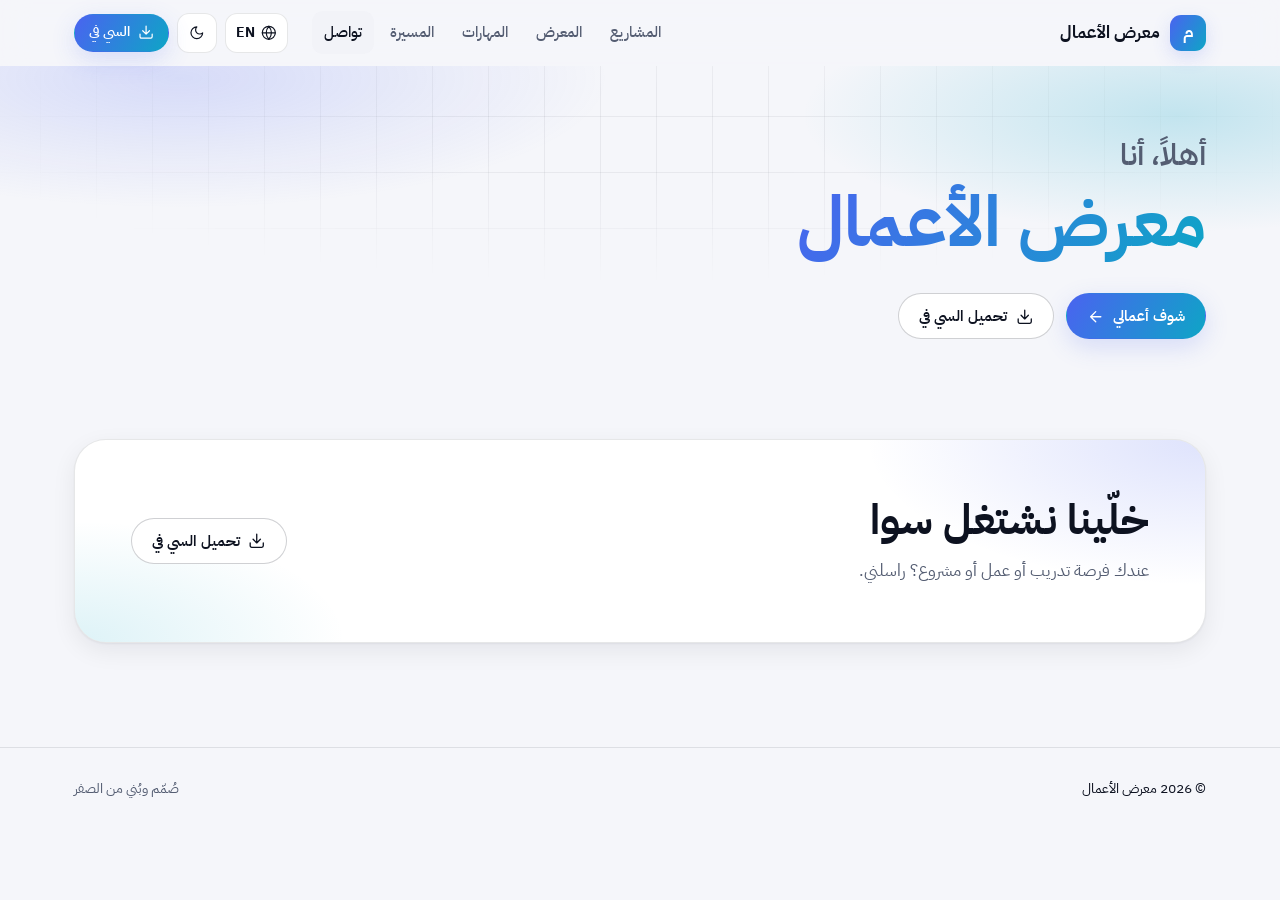
<file: index.html>
<!doctype html>
<html lang="ar" dir="rtl">
<head>
  <meta charset="utf-8" />
  <meta name="viewport" content="width=device-width, initial-scale=1" />
  <!-- build:meta -->
  <title>Portfolio</title>
  <meta name="description" content="" />
  <meta property="og:type" content="website" />
  <meta property="og:title" content="Portfolio" />
  <meta property="og:description" content="" />
  <!-- /build:meta -->
  <meta name="theme-color" content="#0b0d12" />
  <link rel="icon" href="assets/favicon.svg" type="image/svg+xml" />
  <link rel="preconnect" href="https://fonts.googleapis.com" />
  <link rel="preconnect" href="https://fonts.gstatic.com" crossorigin />
  <link rel="stylesheet" href="https://fonts.googleapis.com/css2?family=IBM+Plex+Sans+Arabic:wght@400;500;600;700&family=Inter:wght@400;500;600;700;800&family=JetBrains+Mono:wght@500&display=swap" />
  <link rel="stylesheet" href="assets/style.css" />
  <script>
    // Apply the saved/system theme before first paint (no flash).
    (function () {
      var t = null;
      try { t = localStorage.getItem("pf-theme"); } catch (e) {}
      if (t !== "light" && t !== "dark") t = matchMedia("(prefers-color-scheme: light)").matches ? "light" : "dark";
      document.documentElement.setAttribute("data-theme", t);
    })();
  </script>
</head>
<body>
  <a class="skip" href="#work">Skip to projects</a>

  <header class="nav" id="nav">
    <div class="wrap nav-in">
      <a class="brand" href="#top" id="brand"></a>
      <nav class="nav-links" id="navLinks"></nav>
      <div class="nav-actions">
        <button class="icon-btn" id="langBtn" type="button"></button>
        <button class="icon-btn" id="themeBtn" type="button"></button>
        <a class="btn btn-primary btn-sm nav-cv" id="navCv"></a>
        <button class="icon-btn menu-btn" id="menuBtn" type="button" aria-expanded="false" aria-controls="navLinks"></button>
      </div>
    </div>
  </header>
  <div class="setup" id="setup" hidden></div>

  <main id="top">
    <section class="hero">
      <div class="hero-bg" aria-hidden="true"></div>
      <div class="wrap hero-in">
        <div class="hero-text reveal" id="heroText"></div>
        <div class="hero-visual reveal" id="heroVisual"></div>
      </div>
      <div class="wrap">
        <div class="stats reveal" id="stats"></div>
      </div>
    </section>

    <section class="section" id="featured-sec">
      <div class="wrap" id="featured"></div>
    </section>

    <section class="section" id="work">
      <div class="wrap">
        <div class="sec-head reveal">
          <h2 id="workTitle"></h2>
          <p id="workSub"></p>
        </div>
        <div class="toolbar reveal">
          <div class="chips" id="catChips" role="toolbar"></div>
          <label class="search">
            <span id="searchIcon"></span>
            <input type="search" id="searchInput" autocomplete="off" />
          </label>
        </div>
        <div class="grid" id="projectGrid"></div>
        <p class="empty" id="noResults" hidden></p>
      </div>
    </section>

    <section class="section" id="gallery">
      <div class="wrap">
        <div class="sec-head reveal">
          <h2 id="galleryTitle"></h2>
          <p id="gallerySub"></p>
        </div>
        <div class="chips reveal" id="kindChips" role="toolbar"></div>
        <div class="masonry" id="masonry"></div>
      </div>
    </section>

    <section class="section" id="skills">
      <div class="wrap">
        <div class="sec-head reveal"><h2 id="skillsTitle"></h2></div>
        <div class="skills" id="skillsGrid"></div>
      </div>
    </section>

    <section class="section" id="journey">
      <div class="wrap journey-in">
        <div>
          <div class="sec-head reveal"><h2 id="journeyTitle"></h2></div>
          <ol class="timeline" id="timeline"></ol>
        </div>
        <aside class="langs reveal" id="langs"></aside>
      </div>
    </section>

    <section class="section" id="contact">
      <div class="wrap">
        <div class="contact reveal" id="contactCard"></div>
      </div>
    </section>
  </main>

  <footer class="footer"><div class="wrap" id="footer"></div></footer>

  <!-- Project details -->
  <dialog class="modal" id="projectModal" aria-labelledby="modalTitle">
    <div class="modal-in" id="modalBody"></div>
  </dialog>

  <!-- Full-screen media viewer (a dialog too, so it stacks above the project dialog) -->
  <dialog class="lightbox" id="lightbox" aria-label="Media viewer">
    <div class="lb-stage" id="lbStage"></div>
    <div class="lb-bar">
      <span class="lb-caption" id="lbCaption"></span>
      <span class="lb-count" id="lbCount"></span>
    </div>
    <button class="lb-btn lb-close" id="lbClose" type="button"></button>
    <button class="lb-btn lb-prev" id="lbPrev" type="button"></button>
    <button class="lb-btn lb-next" id="lbNext" type="button"></button>
  </dialog>

  <div class="toast" id="toast" role="status" aria-live="polite"></div>

  <script src="data/site.js"></script>
  <script src="assets/common.js"></script>
  <script src="assets/app.js"></script>
</body>
</html>
</file>
<file: assets/style.css>
/* ============================================================
   Portfolio — styles. Colours are tokens; dark/light swap them.
   ============================================================ */
:root {
  --bg: #f5f6fa;
  --bg-2: #eceef5;
  --surface: #ffffff;
  --surface-2: #f2f3f8;
  --border: rgba(15, 20, 35, 0.1);
  --border-strong: rgba(15, 20, 35, 0.2);
  --text: #0d1220;
  --muted: #545d72;
  --faint: #8890a2;
  --accent: #4a63f0;
  --accent-2: #0ea5c6;
  --accent-soft: rgba(74, 99, 240, 0.1);
  --on-accent: #ffffff;
  --ok: #16a34a;
  --grad: linear-gradient(120deg, var(--accent) 0%, var(--accent-2) 100%);
  --shadow: 0 1px 2px rgba(15, 20, 35, 0.05), 0 8px 24px rgba(15, 20, 35, 0.07);
  --shadow-lg: 0 24px 64px rgba(15, 20, 35, 0.2);
  --glow: rgba(74, 99, 240, 0.18);
  --radius: 20px;
  --radius-sm: 12px;
  --font-en: "Inter", "IBM Plex Sans Arabic", system-ui, -apple-system, "Segoe UI", sans-serif;
  --font-ar: "IBM Plex Sans Arabic", "Inter", system-ui, "Segoe UI", sans-serif;
  --mono: "JetBrains Mono", ui-monospace, "Cascadia Code", monospace;
  --nav-h: 66px;
  color-scheme: light;
}

@media (prefers-color-scheme: dark) {
  :root:not([data-theme="light"]) {
    --bg: #090b10; --bg-2: #0e1117; --surface: #11151d; --surface-2: #171c26;
    --border: rgba(255, 255, 255, 0.08); --border-strong: rgba(255, 255, 255, 0.16);
    --text: #e9ecf4; --muted: #a0a8ba; --faint: #6c7488;
    --accent: #7d93ff; --accent-2: #2dd4ef; --accent-soft: rgba(125, 147, 255, 0.12); --on-accent: #0a0c12;
    --ok: #34d399; --glow: rgba(125, 147, 255, 0.22);
    --shadow: 0 1px 2px rgba(0, 0, 0, 0.4), 0 10px 30px rgba(0, 0, 0, 0.35);
    --shadow-lg: 0 30px 90px rgba(0, 0, 0, 0.65);
    color-scheme: dark;
  }
}
:root[data-theme="dark"] {
  --bg: #090b10; --bg-2: #0e1117; --surface: #11151d; --surface-2: #171c26;
  --border: rgba(255, 255, 255, 0.08); --border-strong: rgba(255, 255, 255, 0.16);
  --text: #e9ecf4; --muted: #a0a8ba; --faint: #6c7488;
  --accent: #7d93ff; --accent-2: #2dd4ef; --accent-soft: rgba(125, 147, 255, 0.12); --on-accent: #0a0c12;
  --ok: #34d399; --glow: rgba(125, 147, 255, 0.22);
  --shadow: 0 1px 2px rgba(0, 0, 0, 0.4), 0 10px 30px rgba(0, 0, 0, 0.35);
  --shadow-lg: 0 30px 90px rgba(0, 0, 0, 0.65);
  color-scheme: dark;
}

/* ── base ─────────────────────────────────────────────────── */
*, *::before, *::after { box-sizing: border-box; }
[hidden] { display: none !important; }
html { scroll-behavior: smooth; scroll-padding-top: calc(var(--nav-h) + 12px); -webkit-text-size-adjust: 100%; }
body {
  margin: 0;
  background: var(--bg);
  color: var(--text);
  font-family: var(--font-en);
  font-size: 16px;
  line-height: 1.6;
  -webkit-font-smoothing: antialiased;
  overflow-x: hidden;
}
html[lang="ar"] body { font-family: var(--font-ar); line-height: 1.75; }
body.locked { overflow: hidden; }
img, video, iframe { display: block; max-width: 100%; }
a { color: inherit; text-decoration: none; }
button { font: inherit; color: inherit; background: none; border: 0; cursor: pointer; padding: 0; }
h1, h2, h3, h4 { margin: 0; line-height: 1.2; font-weight: 700; }
p { margin: 0; }
ul, ol { margin: 0; padding: 0; list-style: none; }
:focus-visible { outline: 2px solid var(--accent); outline-offset: 3px; border-radius: 6px; }
::selection { background: var(--accent); color: var(--on-accent); }

.ic { width: 1.15em; height: 1.15em; flex: none; }
[dir="rtl"] .flip { transform: scaleX(-1); }
.muted { color: var(--muted); }
.wrap { width: 100%; max-width: 1180px; margin-inline: auto; padding-inline: 24px; }
.skip { position: absolute; inset-inline-start: -999px; top: 8px; z-index: 100; background: var(--accent); color: var(--on-accent); padding: 8px 14px; border-radius: 8px; }
.skip:focus { inset-inline-start: 8px; }

/* ── buttons, chips, tags ─────────────────────────────────── */
.btn {
  display: inline-flex; align-items: center; justify-content: center; gap: 0.55em;
  height: 46px; padding-inline: 20px; border-radius: 999px;
  font-weight: 600; font-size: 0.95rem; white-space: nowrap;
  border: 1px solid transparent;
  transition: transform 0.2s ease, background 0.2s ease, border-color 0.2s ease, box-shadow 0.2s ease;
}
.btn:hover { transform: translateY(-1px); }
.btn:active { transform: translateY(0); }
.btn-primary { background: var(--grad); color: var(--on-accent); box-shadow: 0 8px 24px var(--glow); }
.btn-primary:hover { box-shadow: 0 12px 32px var(--glow); }
.btn-ghost { background: var(--surface); border-color: var(--border-strong); }
.btn-ghost:hover { border-color: var(--accent); color: var(--accent); }
.btn-sm { height: 38px; padding-inline: 14px; font-size: 0.88rem; }
.btn-lg { height: 54px; padding-inline: 26px; font-size: 1rem; }
.btn-block { width: 100%; justify-content: flex-start; }

.icon-btn {
  display: inline-flex; align-items: center; justify-content: center; gap: 6px;
  min-width: 40px; height: 40px; padding-inline: 10px; border-radius: 12px;
  border: 1px solid var(--border); background: var(--surface);
  font-size: 0.85rem; font-weight: 700;
  transition: border-color 0.2s, color 0.2s;
}
.icon-btn:hover { border-color: var(--accent); color: var(--accent); }

.chips { display: flex; flex-wrap: wrap; gap: 8px; }
.chip {
  display: inline-flex; align-items: center; gap: 8px;
  height: 38px; padding-inline: 14px; border-radius: 999px;
  border: 1px solid var(--border-strong); background: var(--surface);
  font-size: 0.9rem; font-weight: 500; color: var(--muted);
  transition: all 0.2s ease;
}
.chip:hover { color: var(--text); border-color: var(--accent); }
.chip.on { background: var(--text); border-color: var(--text); color: var(--bg); }
.chip .n { font-family: var(--mono); font-size: 0.75rem; opacity: 0.7; }
.chip.static { height: 30px; font-size: 0.8rem; padding-inline: 10px; gap: 6px; cursor: default; }
.chip.static:hover { color: var(--muted); border-color: var(--border-strong); }

.tags { display: flex; flex-wrap: wrap; gap: 6px; }
.tags li {
  font-size: 0.76rem; font-weight: 500; letter-spacing: 0.01em;
  padding: 4px 10px; border-radius: 999px;
  background: var(--surface-2); border: 1px solid var(--border); color: var(--muted);
  direction: ltr; unicode-bidi: isolate;
}
.tags li.more { color: var(--accent); }
.tags.lg li { font-size: 0.86rem; padding: 6px 12px; color: var(--text); }

.checks { display: grid; gap: 10px; }
.checks li { position: relative; padding-inline-start: 28px; color: var(--muted); }
.checks li::before {
  content: ""; position: absolute; inset-inline-start: 0; top: 0.45em;
  width: 16px; height: 16px; border-radius: 50%;
  background: var(--accent-soft) url("data:image/svg+xml,%3Csvg xmlns='http://www.w3.org/2000/svg' viewBox='0 0 24 24' fill='none' stroke='%237d93ff' stroke-width='3.2' stroke-linecap='round' stroke-linejoin='round'%3E%3Cpath d='M20 6 9 17l-5-5'/%3E%3C/svg%3E") center / 10px no-repeat;
}

/* ── nav ──────────────────────────────────────────────────── */
.nav {
  position: sticky; top: 0; z-index: 50; height: var(--nav-h);
  background: color-mix(in srgb, var(--bg) 72%, transparent);
  backdrop-filter: saturate(160%) blur(14px); -webkit-backdrop-filter: saturate(160%) blur(14px);
  border-bottom: 1px solid transparent;
  transition: border-color 0.25s;
}
.nav.scrolled { border-bottom-color: var(--border); }
.nav-in { height: 100%; display: flex; align-items: center; gap: 24px; }
.brand { display: inline-flex; align-items: center; gap: 10px; font-weight: 700; font-size: 1.05rem; }
.logo {
  width: 36px; height: 36px; border-radius: 11px; display: grid; place-items: center;
  background: var(--grad); color: var(--on-accent); font-weight: 800; font-size: 1.05rem;
  box-shadow: 0 6px 18px var(--glow);
}
.nav-links { display: flex; gap: 4px; margin-inline-start: auto; }
.nav-links a { padding: 8px 12px; border-radius: 10px; color: var(--muted); font-size: 0.93rem; font-weight: 500; transition: color 0.2s, background 0.2s; }
.nav-links a:hover, .nav-links a.active { color: var(--text); background: var(--surface-2); }
.nav-actions { display: flex; align-items: center; gap: 8px; }
.menu-btn { display: none; }

/* ── hero ─────────────────────────────────────────────────── */
.hero { position: relative; padding: 72px 0 36px; overflow: hidden; }
.hero-bg {
  position: absolute; inset: -20% -10% auto; height: 120%; pointer-events: none; z-index: -1;
  background:
    radial-gradient(40% 50% at 20% 20%, var(--glow), transparent 70%),
    radial-gradient(35% 45% at 85% 30%, color-mix(in srgb, var(--accent-2) 22%, transparent), transparent 70%);
}
.hero-bg::after {
  content: ""; position: absolute; inset: 0;
  background-image: linear-gradient(var(--border) 1px, transparent 1px), linear-gradient(90deg, var(--border) 1px, transparent 1px);
  background-size: 56px 56px;
  mask-image: radial-gradient(60% 55% at 50% 35%, #000 20%, transparent 75%);
  -webkit-mask-image: radial-gradient(60% 55% at 50% 35%, #000 20%, transparent 75%);
  opacity: 0.6;
}
.hero-in { display: grid; grid-template-columns: 1.08fr 0.92fr; gap: 48px; align-items: center; }
.available {
  display: inline-flex; align-items: center; gap: 10px;
  padding: 6px 14px 6px 12px; border-radius: 999px; margin-bottom: 22px;
  background: var(--surface); border: 1px solid var(--border-strong); font-size: 0.86rem; font-weight: 500;
}
.pulse { width: 8px; height: 8px; border-radius: 50%; background: var(--ok); box-shadow: 0 0 0 0 var(--ok); animation: pulse 2s infinite; }
@keyframes pulse { 0% { box-shadow: 0 0 0 0 color-mix(in srgb, var(--ok) 60%, transparent); } 80%, 100% { box-shadow: 0 0 0 10px transparent; } }
.hero h1 { font-size: clamp(2.5rem, 5.6vw, 4.4rem); font-weight: 800; letter-spacing: -0.035em; line-height: 1.05; }
html[lang="ar"] .hero h1 { letter-spacing: 0; line-height: 1.2; }
.hello { display: block; font-size: 0.42em; font-weight: 600; letter-spacing: 0; color: var(--muted); margin-bottom: 0.25em; }
.grad { background: var(--grad); -webkit-background-clip: text; background-clip: text; color: transparent; }
.role { margin-top: 18px; font-size: clamp(1.1rem, 2vw, 1.35rem); font-weight: 600; }
.rotator { margin-top: 10px; display: flex; align-items: center; gap: 10px; font-family: var(--mono); font-size: 0.95rem; color: var(--accent); }
html[lang="ar"] .rotator { font-family: var(--font-ar); font-weight: 600; }
.rot-dot { width: 18px; height: 2px; background: var(--grad); border-radius: 2px; }
#rot { display: inline-block; transition: opacity 0.28s ease, transform 0.28s ease; }
#rot.out { opacity: 0; transform: translateY(-6px); }
.bio { margin-top: 18px; max-width: 58ch; color: var(--muted); font-size: 1.04rem; }
.cta { display: flex; flex-wrap: wrap; gap: 12px; margin-top: 28px; }
.socials { display: flex; flex-wrap: wrap; align-items: center; gap: 8px; margin-top: 26px; }
.socials a {
  width: 42px; height: 42px; border-radius: 12px; display: grid; place-items: center;
  border: 1px solid var(--border); background: var(--surface); color: var(--muted);
  transition: color 0.2s, border-color 0.2s, transform 0.2s;
}
.socials a:hover { color: var(--accent); border-color: var(--accent); transform: translateY(-2px); }
.loc { display: inline-flex; align-items: center; gap: 6px; margin-inline-start: 8px; color: var(--muted); font-size: 0.92rem; }

.hero-visual { position: relative; min-height: 440px; }
.stack { position: relative; height: 460px; }
.stack-card {
  position: absolute; width: 74%; aspect-ratio: 4 / 3; border-radius: var(--radius);
  overflow: hidden; background: var(--surface); border: 1px solid var(--border-strong);
  box-shadow: var(--shadow-lg);
  transition: transform 0.45s cubic-bezier(.2, .8, .2, 1), z-index 0s;
}
.stack-card img, .stack-card video { width: 100%; height: 100%; object-fit: cover; }
.stack-card.s0 { inset-inline-start: 0; top: 18px; transform: rotate(-5deg); z-index: 3; }
.stack-card.s1 { inset-inline-end: 0; top: 0; transform: rotate(4deg); z-index: 2; }
.stack-card.s2 { inset-inline-end: 8%; bottom: 0; transform: rotate(-2deg); z-index: 1; width: 62%; }
[dir="rtl"] .stack-card.s0 { transform: rotate(5deg); }
[dir="rtl"] .stack-card.s1 { transform: rotate(-4deg); }
[dir="rtl"] .stack-card.s2 { transform: rotate(2deg); }
.stack-card:hover { transform: rotate(0) scale(1.03) !important; z-index: 5; }
.stack-label {
  position: absolute; inset-inline-start: 12px; bottom: 12px;
  display: inline-flex; align-items: center; gap: 6px;
  padding: 6px 12px; border-radius: 999px; font-size: 0.8rem; font-weight: 600;
  background: rgba(8, 10, 16, 0.72); color: #fff; backdrop-filter: blur(8px);
}
.hero-in.solo { grid-template-columns: 1fr; }
.hero-in.solo .hero-visual { display: none; }
.hero-photo { height: 100%; min-height: 380px; display: grid; place-items: center; }
.hero-photo img { width: min(360px, 80%); aspect-ratio: 1; object-fit: cover; border-radius: 32px; transform: rotate(-3deg); border: 1px solid var(--border-strong); box-shadow: var(--shadow-lg); }
.hero-slot { height: 100%; min-height: 380px; display: grid; place-items: center; align-content: center; gap: 12px; border: 2px dashed var(--border-strong); border-radius: 28px; color: var(--faint); text-align: center; padding: 24px; }
.hero-slot .ic { width: 44px; height: 44px; color: var(--accent); }

.stats {
  margin-top: 56px; display: grid; grid-template-columns: repeat(auto-fit, minmax(150px, 1fr));
  border: 1px solid var(--border); border-radius: var(--radius); background: var(--surface);
  box-shadow: var(--shadow); overflow: hidden;
}
.stat { padding: 22px 24px; display: flex; flex-direction: column; gap: 2px; }
.stat + .stat { border-inline-start: 1px solid var(--border); }
.stat-n { font-size: 2.1rem; font-weight: 800; letter-spacing: -0.02em; font-variant-numeric: tabular-nums; font-family: var(--font-en); }
.stat-l { color: var(--muted); font-size: 0.9rem; }

/* ── sections ─────────────────────────────────────────────── */
.section { padding: 64px 0; }
.sec-head { margin-bottom: 28px; }
.sec-head h2 { font-size: clamp(1.8rem, 3.4vw, 2.5rem); font-weight: 800; letter-spacing: -0.02em; }
html[lang="ar"] .sec-head h2 { letter-spacing: 0; }
.sec-head p { margin-top: 8px; color: var(--muted); max-width: 60ch; }
.empty { text-align: center; color: var(--muted); padding: 40px 0; }

/* featured */
.feature {
  display: grid; grid-template-columns: 1.1fr 1fr; gap: 0;
  border: 1px solid var(--border); border-radius: 28px; overflow: hidden;
  background: var(--surface); box-shadow: var(--shadow);
}
.feature-media { position: relative; display: block; width: 100%; min-height: 100%; background: var(--surface-2); overflow: hidden; }
.feature-media img { width: 100%; height: 100%; object-fit: cover; aspect-ratio: 4 / 3; transition: transform 0.6s ease; }
.feature-media:hover img { transform: scale(1.04); }
.feature-body { padding: 40px; display: flex; flex-direction: column; gap: 16px; }
.eyebrow { display: inline-flex; align-items: center; gap: 8px; color: var(--accent); font-weight: 700; font-size: 0.85rem; text-transform: uppercase; letter-spacing: 0.08em; }
html[lang="ar"] .eyebrow { letter-spacing: 0; text-transform: none; }
.feature-body h2 { font-size: clamp(1.5rem, 2.6vw, 2rem); font-weight: 800; letter-spacing: -0.015em; }
html[lang="ar"] .feature-body h2 { letter-spacing: 0; }
.lead { color: var(--muted); font-size: 1.02rem; }
.feature-body .cta { margin-top: 8px; }

/* toolbar + grid */
.toolbar { display: flex; flex-wrap: wrap; gap: 14px; justify-content: space-between; align-items: center; margin-bottom: 26px; }
.search {
  display: flex; align-items: center; gap: 10px; height: 44px; padding-inline: 14px;
  min-width: 260px; border-radius: 999px; border: 1px solid var(--border-strong); background: var(--surface);
  color: var(--faint); transition: border-color 0.2s;
}
.search:focus-within { border-color: var(--accent); }
.search span { display: inline-flex; }
.search input { flex: 1; min-width: 0; border: 0; outline: 0; background: transparent; color: var(--text); font: inherit; font-size: 0.93rem; }
.search input::placeholder { color: var(--faint); }

.grid { display: grid; grid-template-columns: repeat(auto-fill, minmax(320px, 1fr)); gap: 22px; }
.card {
  position: relative; display: flex; flex-direction: column;
  border: 1px solid var(--border); border-radius: var(--radius); overflow: hidden;
  background: var(--surface); box-shadow: var(--shadow); cursor: pointer;
  transition: transform 0.3s cubic-bezier(.2, .8, .2, 1), border-color 0.3s, box-shadow 0.3s;
}
.card:hover { transform: translateY(-5px); border-color: color-mix(in srgb, var(--accent) 45%, var(--border)); box-shadow: var(--shadow-lg); }
.card-media { position: relative; aspect-ratio: 16 / 10; overflow: hidden; background: var(--surface-2); }
.card-media img { width: 100%; height: 100%; object-fit: cover; transition: transform 0.6s ease; }
.card:hover .card-media img { transform: scale(1.05); }
.media-badges { position: absolute; top: 12px; inset-inline-start: 12px; display: flex; gap: 6px; }
.mbadge {
  display: inline-flex; align-items: center; gap: 4px; padding: 4px 9px; border-radius: 999px;
  background: rgba(8, 10, 16, 0.7); color: #fff; font-size: 0.75rem; font-weight: 600; font-family: var(--font-en);
  backdrop-filter: blur(8px);
}
.mbadge .ic { width: 13px; height: 13px; }
.play-dot { position: absolute; inset-inline-end: 12px; top: 12px; width: 32px; height: 32px; border-radius: 50%; display: grid; place-items: center; background: rgba(8, 10, 16, 0.7); color: #fff; }
.play-dot .ic { width: 13px; height: 13px; }
.card-body { padding: 20px 22px 24px; display: flex; flex-direction: column; gap: 10px; flex: 1; }
.card-meta { display: flex; flex-wrap: wrap; gap: 6px; color: var(--faint); font-size: 0.82rem; font-weight: 500; }
.dot-sep::before { content: "·"; margin-inline-end: 6px; }
.card h3 { font-size: 1.15rem; font-weight: 700; }
.card p { color: var(--muted); font-size: 0.93rem; display: -webkit-box; -webkit-line-clamp: 3; -webkit-box-orient: vertical; overflow: hidden; }
.card .tags { margin-top: auto; padding-top: 6px; }
.card-arrow {
  position: absolute; inset-inline-end: 18px; bottom: 20px; width: 34px; height: 34px; border-radius: 50%;
  display: grid; place-items: center; background: var(--accent); color: var(--on-accent);
  opacity: 0; transform: translateX(-6px); transition: all 0.3s ease;
}
[dir="rtl"] .card-arrow { transform: translateX(6px); }
.card:hover .card-arrow, .card:focus-visible .card-arrow { opacity: 1; transform: none; }

/* generated cover for projects without images */
.gen-cover {
  width: 100%; height: 100%; min-height: 200px; position: relative; overflow: hidden;
  display: flex; flex-direction: column; align-items: flex-start; justify-content: flex-end; gap: 12px; padding: 22px;
  color: #fff;
  background:
    radial-gradient(60% 80% at 85% 10%, hsl(calc(var(--h) + 40) 90% 65% / 0.55), transparent 60%),
    radial-gradient(50% 70% at 10% 100%, hsl(var(--h) 90% 60% / 0.45), transparent 60%),
    linear-gradient(135deg, hsl(var(--h) 55% 16%), hsl(calc(var(--h) + 30) 60% 26%));
}
.gen-cover::after {
  content: ""; position: absolute; inset: 0;
  background-image: linear-gradient(rgba(255,255,255,.07) 1px, transparent 1px), linear-gradient(90deg, rgba(255,255,255,.07) 1px, transparent 1px);
  background-size: 28px 28px;
}
.gen-icon { position: relative; z-index: 1; width: 52px; height: 52px; border-radius: 14px; display: grid; place-items: center; background: rgba(255,255,255,.14); border: 1px solid rgba(255,255,255,.25); }
.gen-icon .ic { width: 26px; height: 26px; }
.gen-title { position: relative; z-index: 1; font-size: 1.35rem; font-weight: 800; line-height: 1.2; text-shadow: 0 2px 12px rgba(0,0,0,.3); }

/* ── gallery wall ─────────────────────────────────────────── */
#kindChips { margin-bottom: 22px; }
.masonry { columns: 3 280px; column-gap: 16px; }
.tile {
  position: relative; display: block; width: 100%; margin: 0 0 16px; break-inside: avoid;
  border-radius: 16px; overflow: hidden; border: 1px solid var(--border); background: var(--surface-2);
  text-align: start;
}
.tile-media { display: block; }
.tile-media img, .tile-media video, .tile-media .thumb-blank { width: 100%; height: 100%; object-fit: cover; transition: transform 0.6s ease; }
.thumb-blank { min-height: 180px; display: grid; place-items: center; color: var(--faint); }
.tile:hover .tile-media img { transform: scale(1.05); }
.kind-tag { position: absolute; top: 10px; inset-inline-end: 10px; width: 30px; height: 30px; border-radius: 50%; display: grid; place-items: center; background: rgba(8, 10, 16, 0.65); color: #fff; backdrop-filter: blur(6px); }
.kind-tag .ic { width: 14px; height: 14px; }
.tile-cap {
  position: absolute; inset: auto 0 0 0; padding: 40px 14px 12px; display: flex; flex-direction: column; gap: 2px;
  background: linear-gradient(to top, rgba(5, 6, 10, 0.88), transparent);
  color: #fff; opacity: 0; transform: translateY(8px); transition: all 0.3s ease;
}
.tile-cap b { font-size: 0.88rem; font-weight: 600; }
.tile-cap small { font-size: 0.76rem; opacity: 0.75; }
.tile:hover .tile-cap, .tile:focus-visible .tile-cap { opacity: 1; transform: none; }
@media (hover: none) { .tile-cap { opacity: 1; transform: none; } }
.play { position: absolute; inset: 0; margin: auto; width: 58px; height: 58px; border-radius: 50%; display: grid; place-items: center; background: rgba(255, 255, 255, 0.92); color: #0a0c12; box-shadow: 0 8px 30px rgba(0,0,0,.35); pointer-events: none; }
.play .ic { width: 20px; height: 20px; margin-inline-start: 3px; }
[dir="rtl"] .play .ic { margin-inline-start: 0; margin-inline-end: 3px; transform: none; }
.play.sm { width: 28px; height: 28px; }
.play.sm .ic { width: 11px; height: 11px; }
.play.lg { width: 76px; height: 76px; }

/* ── skills ───────────────────────────────────────────────── */
.skills { display: grid; grid-template-columns: repeat(auto-fill, minmax(270px, 1fr)); gap: 18px; }
.skill-card { padding: 24px; border-radius: var(--radius); border: 1px solid var(--border); background: var(--surface); box-shadow: var(--shadow); }
.skill-card h3 { display: flex; align-items: center; gap: 10px; font-size: 1.02rem; margin-bottom: 16px; }
.skill-card h3 .ic { color: var(--accent); width: 22px; height: 22px; padding: 7px; box-sizing: content-box; border-radius: 10px; background: var(--accent-soft); }

/* ── journey ──────────────────────────────────────────────── */
.journey-in { display: grid; grid-template-columns: 1fr 320px; gap: 40px; align-items: start; }
.timeline { position: relative; display: grid; gap: 18px; }
.timeline::before { content: ""; position: absolute; inset-inline-start: 21px; top: 8px; bottom: 8px; width: 2px; background: linear-gradient(var(--accent), transparent); opacity: 0.4; }
.tl-item { position: relative; display: grid; grid-template-columns: 44px 1fr; gap: 18px; }
.tl-dot { position: relative; z-index: 1; width: 44px; height: 44px; border-radius: 14px; display: grid; place-items: center; background: var(--surface); border: 1px solid var(--border-strong); color: var(--accent); }
.tl-body { padding: 18px 22px; border-radius: 16px; border: 1px solid var(--border); background: var(--surface); }
.tl-when { display: flex; align-items: center; gap: 10px; font-family: var(--mono); font-size: 0.82rem; color: var(--accent); margin-bottom: 6px; }
.tl-type { font-family: var(--font-en); font-size: 0.72rem; font-weight: 600; padding: 2px 8px; border-radius: 999px; background: var(--accent-soft); color: var(--accent); }
html[lang="ar"] .tl-type { font-family: var(--font-ar); }
.tl-body h3 { font-size: 1.05rem; }
.tl-place { color: var(--text); opacity: 0.8; font-size: 0.92rem; margin-top: 2px; }
.tl-body p:last-child:not(.tl-place) { color: var(--muted); font-size: 0.93rem; margin-top: 6px; }
.langs { position: sticky; top: calc(var(--nav-h) + 20px); padding: 24px; border-radius: var(--radius); border: 1px solid var(--border); background: var(--surface); }
.langs:empty { display: none; }
.langs h3 { display: flex; align-items: center; gap: 10px; font-size: 1.02rem; margin-bottom: 14px; }
.langs h3 .ic { color: var(--accent); }
.langs li { display: flex; justify-content: space-between; gap: 12px; padding: 10px 0; border-top: 1px solid var(--border); }
.langs em { font-style: normal; color: var(--muted); font-size: 0.9rem; }

/* ── contact ──────────────────────────────────────────────── */
.contact {
  position: relative; overflow: hidden; padding: 56px; border-radius: 32px;
  display: grid; grid-template-columns: 1fr auto; gap: 32px; align-items: center;
  background: var(--surface); border: 1px solid var(--border); box-shadow: var(--shadow);
}
.contact::before {
  content: ""; position: absolute; inset: 0; pointer-events: none;
  background: radial-gradient(50% 120% at 100% 0%, var(--glow), transparent 60%), radial-gradient(40% 100% at 0% 100%, color-mix(in srgb, var(--accent-2) 14%, transparent), transparent 60%);
}
.contact > * { position: relative; }
.contact h2 { font-size: clamp(1.8rem, 3.6vw, 2.6rem); font-weight: 800; letter-spacing: -0.02em; }
html[lang="ar"] .contact h2 { letter-spacing: 0; }
.contact p { margin-top: 10px; color: var(--muted); font-size: 1.05rem; }
.contact-actions { display: flex; flex-wrap: wrap; gap: 10px; justify-content: flex-end; max-width: 460px; }

.footer { padding: 28px 0 40px; border-top: 1px solid var(--border); margin-top: 40px; font-size: 0.9rem; }
.footer .wrap { display: flex; flex-wrap: wrap; justify-content: space-between; gap: 10px; }

/* ── project dialog ───────────────────────────────────────── */
.modal {
  width: min(1120px, calc(100% - 32px)); max-width: none; max-height: calc(100dvh - 32px); padding: 0;
  border: 1px solid var(--border-strong); border-radius: 26px; background: var(--surface); color: var(--text);
  box-shadow: var(--shadow-lg); overflow: auto; overscroll-behavior: contain;
}
.modal::backdrop { background: rgba(4, 6, 10, 0.66); backdrop-filter: blur(6px); }
.modal[open] { animation: pop 0.32s cubic-bezier(.2, .8, .2, 1); }
@keyframes pop { from { opacity: 0; transform: translateY(14px) scale(0.985); } }
.modal-in { position: relative; }
.m-close { position: absolute; top: 14px; inset-inline-end: 14px; z-index: 5; background: rgba(8, 10, 16, 0.6); border-color: rgba(255,255,255,.18); color: #fff; backdrop-filter: blur(8px); }
.m-media { position: relative; background: #05060a; }
.m-stage { aspect-ratio: 16 / 9; max-height: 64dvh; width: 100%; display: grid; place-items: center; overflow: hidden; }
.m-stage > img, .m-stage > video { width: 100%; height: 100%; object-fit: contain; }
.m-stage > iframe { width: 100%; height: 100%; border: 0; }
.m-nomedia .gen-cover { aspect-ratio: 21 / 8; min-height: 220px; }
.m-caption {
  position: absolute; inset: auto 0 0 0; display: flex; justify-content: space-between; gap: 16px;
  padding: 30px 20px 12px; color: #fff; font-size: 0.88rem; pointer-events: none;
  background: linear-gradient(to top, rgba(0,0,0,.75), transparent);
}
#mCount { font-family: var(--mono); opacity: 0.8; }
.lb-btn {
  position: absolute; z-index: 3; width: 46px; height: 46px; border-radius: 50%;
  display: grid; place-items: center; color: #fff;
  background: rgba(20, 22, 30, 0.6); border: 1px solid rgba(255,255,255,.16); backdrop-filter: blur(8px);
  transition: background 0.2s, transform 0.2s;
}
.lb-btn:hover { background: rgba(40, 44, 60, 0.85); }
.m-prev, .lb-prev { inset-inline-start: 16px; top: 50%; translate: 0 -50%; }
.m-next, .lb-next { inset-inline-end: 16px; top: 50%; translate: 0 -50%; }
.m-full { top: 14px; inset-inline-start: 14px; width: 40px; height: 40px; }
.m-thumbs { display: flex; gap: 8px; padding: 12px 16px; overflow-x: auto; background: #05060a; scrollbar-width: thin; }
.m-thumb { position: relative; flex: none; width: 96px; height: 64px; border-radius: 10px; overflow: hidden; opacity: 0.5; border: 2px solid transparent; transition: opacity 0.2s, border-color 0.2s; background: #111; }
.m-thumb img, .m-thumb video, .m-thumb .thumb-blank { width: 100%; height: 100%; object-fit: cover; min-height: 0; }
.m-thumb:hover { opacity: 0.85; }
.m-thumb.on { opacity: 1; border-color: var(--accent); }
.m-content { display: grid; grid-template-columns: 1fr 300px; gap: 36px; padding: 32px 36px 38px; }
.m-cats { display: flex; flex-wrap: wrap; gap: 6px; margin-bottom: 14px; }
.m-main h2 { font-size: clamp(1.4rem, 2.6vw, 1.9rem); font-weight: 800; margin-bottom: 12px; }
.m-main h3 { font-size: 1rem; margin: 26px 0 14px; color: var(--text); }
.m-side { display: flex; flex-direction: column; gap: 16px; }
.m-side dl { margin: 0; display: grid; gap: 1px; border-radius: 14px; overflow: hidden; border: 1px solid var(--border); background: var(--border); }
.m-side dl > div { display: flex; justify-content: space-between; gap: 12px; padding: 12px 14px; background: var(--surface-2); }
.m-side dt { color: var(--muted); font-size: 0.86rem; }
.m-side dd { margin: 0; font-weight: 600; font-size: 0.9rem; text-align: end; }
.m-side h4 { font-size: 0.86rem; color: var(--muted); font-weight: 600; }
.m-links { display: grid; gap: 8px; }
.yt-lite { position: relative; width: 100%; height: 100%; }
.yt-lite img { width: 100%; height: 100%; object-fit: cover; }

/* ── lightbox ─────────────────────────────────────────────── */
.lightbox {
  width: 100vw; height: 100dvh; max-width: none; max-height: none; margin: 0; padding: 0; border: 0;
  background: rgba(4, 5, 8, 0.96); color: #fff; overflow: hidden;
}
.lightbox::backdrop { background: transparent; }
.lightbox[open] { display: block; animation: fade 0.2s ease; }
@keyframes fade { from { opacity: 0; } }
.lb-stage { position: absolute; inset: 64px 80px 72px; display: grid; place-items: center; }
.lb-stage > img, .lb-stage > video { max-width: 100%; max-height: 100%; object-fit: contain; border-radius: 8px; }
.lb-stage > iframe, .lb-stage > .yt-lite { width: min(100%, calc((100dvh - 136px) * 16 / 9)); aspect-ratio: 16 / 9; height: auto; border: 0; border-radius: 10px; overflow: hidden; }
.lb-bar { position: absolute; inset: auto 0 0 0; height: 72px; display: flex; align-items: center; justify-content: center; gap: 18px; padding-inline: 24px; font-size: 0.92rem; color: rgba(255,255,255,.85); text-align: center; }
.lb-count { font-family: var(--mono); opacity: 0.65; }
.lb-close { top: 14px; inset-inline-end: 16px; }

/* ── profile photo, empty state ───────────────────────────── */
.avatar { width: 88px; height: 88px; border-radius: 50%; object-fit: cover; margin-bottom: 18px; border: 3px solid var(--surface); box-shadow: 0 0 0 2px var(--accent), var(--shadow); }
.empty-card {
  grid-column: 1 / -1; padding: 48px 28px; border-radius: var(--radius); text-align: center;
  border: 2px dashed var(--border-strong); color: var(--muted); display: grid; justify-items: center; gap: 10px;
}
.empty-card > .ic { width: 40px; height: 40px; color: var(--accent); }
.empty-card h3 { color: var(--text); font-size: 1.2rem; }
.empty-card p { max-width: 56ch; }

/* ── reports & files ──────────────────────────────────────── */
.docs { display: grid; gap: 10px; }
.doc { display: flex; align-items: center; gap: 14px; padding: 10px; border-radius: 14px; border: 1px solid var(--border); background: var(--surface-2); }
.doc-thumb { flex: none; width: 56px; height: 72px; border-radius: 8px; overflow: hidden; display: grid; place-items: center; align-content: center; gap: 2px; background: var(--surface); border: 1px solid var(--border); color: var(--accent); }
.doc-thumb img { width: 100%; height: 100%; object-fit: cover; object-position: top; }
.doc-thumb b, .doc-blank b, .doc-icon b { font-size: 0.68rem; font-family: var(--font-en); letter-spacing: 0.04em; }
.doc-info { flex: 1; min-width: 0; display: grid; gap: 2px; }
.doc-info b { font-weight: 600; font-size: 0.95rem; overflow-wrap: anywhere; }
.doc-info small { color: var(--muted); font-size: 0.8rem; text-align: start; }
.doc-actions { display: flex; flex-wrap: wrap; gap: 8px; }
.doc-actions .btn-sm { height: 36px; padding-inline: 12px; }
.doc-blank { display: grid; place-items: center; align-content: center; gap: 6px; min-height: 220px; color: var(--accent); background: var(--surface-2); }
.doc-blank .ic { width: 42px; height: 42px; }
.kind-tag b { font-size: 0.6rem; font-family: var(--font-en); letter-spacing: 0.03em; }
.lb-stage > iframe.pdf { width: min(100%, 1100px); height: 100%; aspect-ratio: auto; background: #fff; border-radius: 8px; }
.doc-stage { display: flex; align-items: center; gap: 28px; max-width: 720px; padding: 28px; border-radius: 18px; background: rgba(255,255,255,.06); border: 1px solid rgba(255,255,255,.14); color: #fff; }
.doc-stage > img { width: 200px; max-height: 60dvh; object-fit: contain; border-radius: 8px; background: #fff; }
.doc-stage > div { display: grid; gap: 8px; }
.doc-stage b { font-size: 1.15rem; }
.doc-stage small { opacity: 0.7; text-align: start; }
.doc-stage .doc-actions { margin-top: 8px; }
.doc-stage .btn-ghost { background: transparent; color: #fff; border-color: rgba(255,255,255,.3); }
.doc-icon { width: 140px; height: 180px; border-radius: 12px; display: grid; place-items: center; align-content: center; gap: 8px; background: rgba(255,255,255,.08); }
.doc-icon .ic { width: 48px; height: 48px; }

/* ── setup bar (local preview only) ───────────────────────── */
.setup { background: color-mix(in srgb, var(--accent) 10%, var(--bg)); border-bottom: 1px solid color-mix(in srgb, var(--accent) 35%, transparent); font-size: 0.88rem; }
.setup-in { padding-block: 12px; display: grid; gap: 8px; }
.setup-head { display: flex; flex-wrap: wrap; align-items: center; gap: 6px 12px; }
.setup-head b { display: inline-flex; align-items: center; gap: 6px; color: var(--accent); }
.setup-head span { color: var(--muted); }
.setup-x { margin-inline-start: auto; padding: 4px 12px; border-radius: 999px; border: 1px solid var(--border-strong); font-size: 0.8rem; color: var(--muted); }
.setup-x:hover { color: var(--text); border-color: var(--text); }
.setup-list { display: flex; flex-wrap: wrap; gap: 6px 18px; }
.setup-list li { display: inline-flex; align-items: center; gap: 6px; color: var(--muted); }
.setup-list li .ic { width: 15px; height: 15px; color: #e5484d; }
.setup-list li.ok { color: var(--text); }
.setup-list li.ok .ic { color: var(--ok); }
.setup-foot { color: var(--faint); font-size: 0.8rem; }

/* ── toast ────────────────────────────────────────────────── */
.toast {
  position: fixed; z-index: 200; left: 50%; bottom: 28px; translate: -50% 20px; opacity: 0; pointer-events: none;
  padding: 10px 18px; border-radius: 999px; background: var(--text); color: var(--bg); font-weight: 600; font-size: 0.9rem;
  box-shadow: var(--shadow-lg); transition: all 0.25s ease;
}
.toast.show { opacity: 1; translate: -50% 0; }

/* ── reveal on scroll ─────────────────────────────────────── */
.reveal { opacity: 0; transform: translateY(18px); transition: opacity 0.7s ease, transform 0.7s cubic-bezier(.2, .8, .2, 1); }
.reveal.in { opacity: 1; transform: none; }
@media (prefers-reduced-motion: reduce) {
  html { scroll-behavior: auto; }
  *, *::before, *::after { animation: none !important; transition: none !important; }
  .reveal { opacity: 1; transform: none; }
}

/* ── responsive ───────────────────────────────────────────── */
@media (max-width: 1020px) {
  .hero-in { grid-template-columns: 1fr; gap: 40px; }
  .hero-visual { min-height: 0; }
  .stack { height: 380px; max-width: 560px; margin-inline: auto; }
  .feature { grid-template-columns: 1fr; }
  .feature-body { padding: 28px; }
  .journey-in { grid-template-columns: 1fr; }
  .langs { position: static; }
  .contact { grid-template-columns: 1fr; padding: 40px 32px; }
  .contact-actions { justify-content: flex-start; max-width: none; }
  .m-content { grid-template-columns: 1fr; gap: 24px; padding: 26px 24px 30px; }
}

@media (max-width: 860px) {
  .menu-btn { display: inline-flex; }
  .nav-links {
    position: fixed; top: var(--nav-h); inset-inline: 0; margin: 0; padding: 12px 16px 18px;
    flex-direction: column; gap: 2px; background: var(--bg); border-bottom: 1px solid var(--border);
    box-shadow: var(--shadow); transform: translateY(-8px); opacity: 0; visibility: hidden;
    transition: all 0.2s ease;
  }
  .nav-links a { padding: 12px; font-size: 1rem; }
  body.menu-open .nav-links { transform: none; opacity: 1; visibility: visible; }
  .nav-actions { margin-inline-start: auto; }
  .stats { grid-template-columns: repeat(2, 1fr); }
  .stat:nth-child(odd) { border-inline-start: 0; }
  .stat:nth-child(n + 3) { border-top: 1px solid var(--border); }
  .stats:has(.stat:nth-child(3):last-child) .stat:last-child { grid-column: 1 / -1; }
}

@media (max-width: 560px) {
  .wrap { padding-inline: 16px; }
  .brand-name { display: none; }
  .nav-cv span { display: none; }
  .nav-cv { width: 40px; padding: 0; }
  .hero { padding-top: 44px; }
  .stack { height: 300px; }
  .stack-card { width: 80%; }
  .section { padding: 48px 0; }
  .grid { grid-template-columns: 1fr; }
  .search { min-width: 0; width: 100%; }
  .masonry { columns: 2 150px; column-gap: 10px; }
  .tile { margin-bottom: 10px; border-radius: 12px; }
  .tile-cap { display: none; }
  .contact { padding: 32px 20px; border-radius: 24px; }
  .contact-actions .btn { width: 100%; }
  .modal { width: 100%; max-height: 100dvh; height: 100dvh; margin: 0; border-radius: 0; border: 0; }
  .m-stage { aspect-ratio: 4 / 3; }
  .doc { flex-wrap: wrap; }
  .doc-actions { width: 100%; }
  .doc-actions .btn-sm:first-child { flex: 1; }
  .doc-stage { flex-direction: column; text-align: center; padding: 20px; }
  .doc-stage > img { width: 160px; }
  .lb-stage { inset: 60px 8px 80px; }
  .lb-prev, .lb-next { top: auto; bottom: 14px; translate: none; }
  .lb-bar { padding-inline: 72px; font-size: 0.82rem; }
  .stat { padding: 16px 18px; }
  .stat-n { font-size: 1.7rem; }
}
</file>
